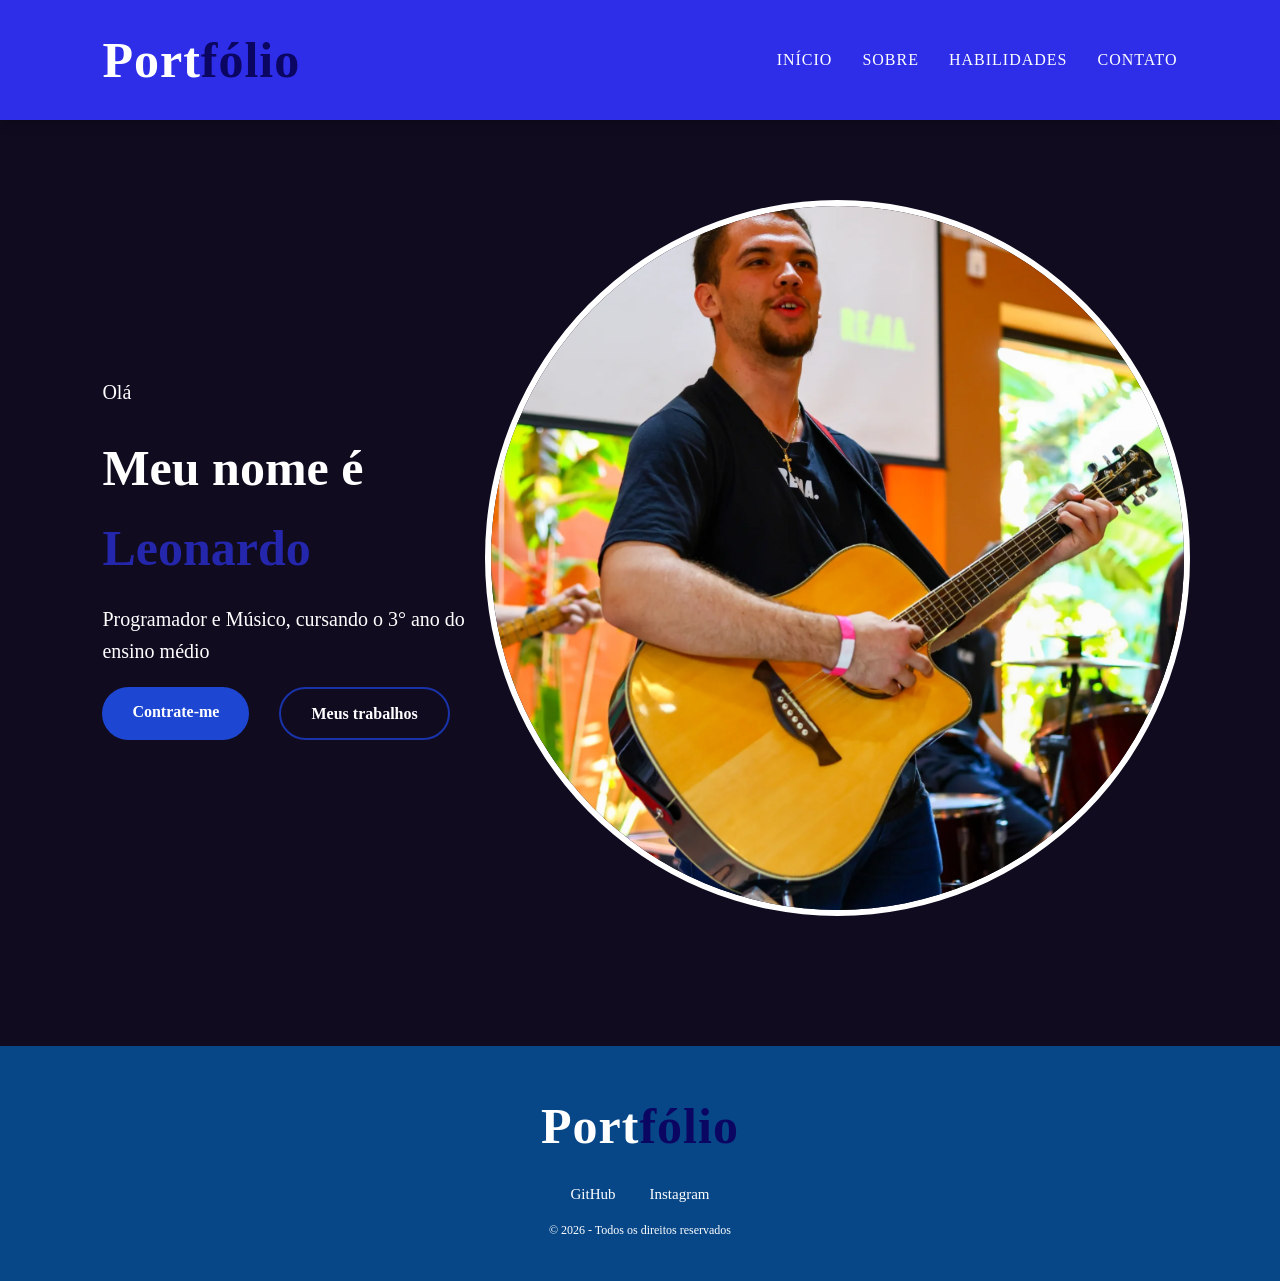
<file: index.html>
<!DOCTYPE html>
<html lang="en">
<head>
    <meta charset="UTF-8">
    <meta name="viewport" content="width=device-width, initial-scale=1.0">
    <link rel="stylesheet" href="style.css">
    <title>Portfolio_Mafioletti</title>
</head>
<body>
    <!--Cabeçalho logo e nav-->
    <header>
        <div class="logotipo">Port<span>fólio</span></div>
        <nav>
            <ul>
                <li><a href="index.html">Início</a></li>
                <li><a href="sobre.html">Sobre</a></li>
                <li><a href="habilidades.html">Habilidades</a></li>
                <li><a href="contato.html">Contato</a></li>
            </ul>
        </nav>
    </header>
    <!-- Seção principal de apresentação-->
     <main class="secao-principal">
         <div class="texto-apresentacao">
             <p class="paragrafo">Olá</p>
            <h1>Meu nome é <span>Leonardo</span></h1>
            <p>Programador e Músico, cursando o 3° ano do ensino médio</p>

            <div class="grupo-botoes">
                <a href="contratar.html" class="btn btn-contratar">Contrate-me</a>
                <a href="https://github.com/Mafioletti" class="btn btn-trabalhos">Meus trabalhos</a>
            </div>
        </div>
        <!--Area imagem principal-->
        <div class="area-imagem">
            <div class="moldura-circular">
                <img src="mafia.png">
            </div>
        </div>
    </main>
    
    <!--Rodapé-->
    <footer>
        <div class="conteudo-rodape">
            <div class="logotipo">Port<span>fólio</span></div>
            <div class="navegacao">
                <a href="https://github.com/Mafioletti">GitHub</a>
                <a href="https://www.instagram.com/leomafioletti/">Instagram</a>
            </div>
            <p class="direitos-autorais">&copy; 2026 - Todos os direitos reservados</p>
            
        </div>
    </footer>
</body>
</html>
</file>
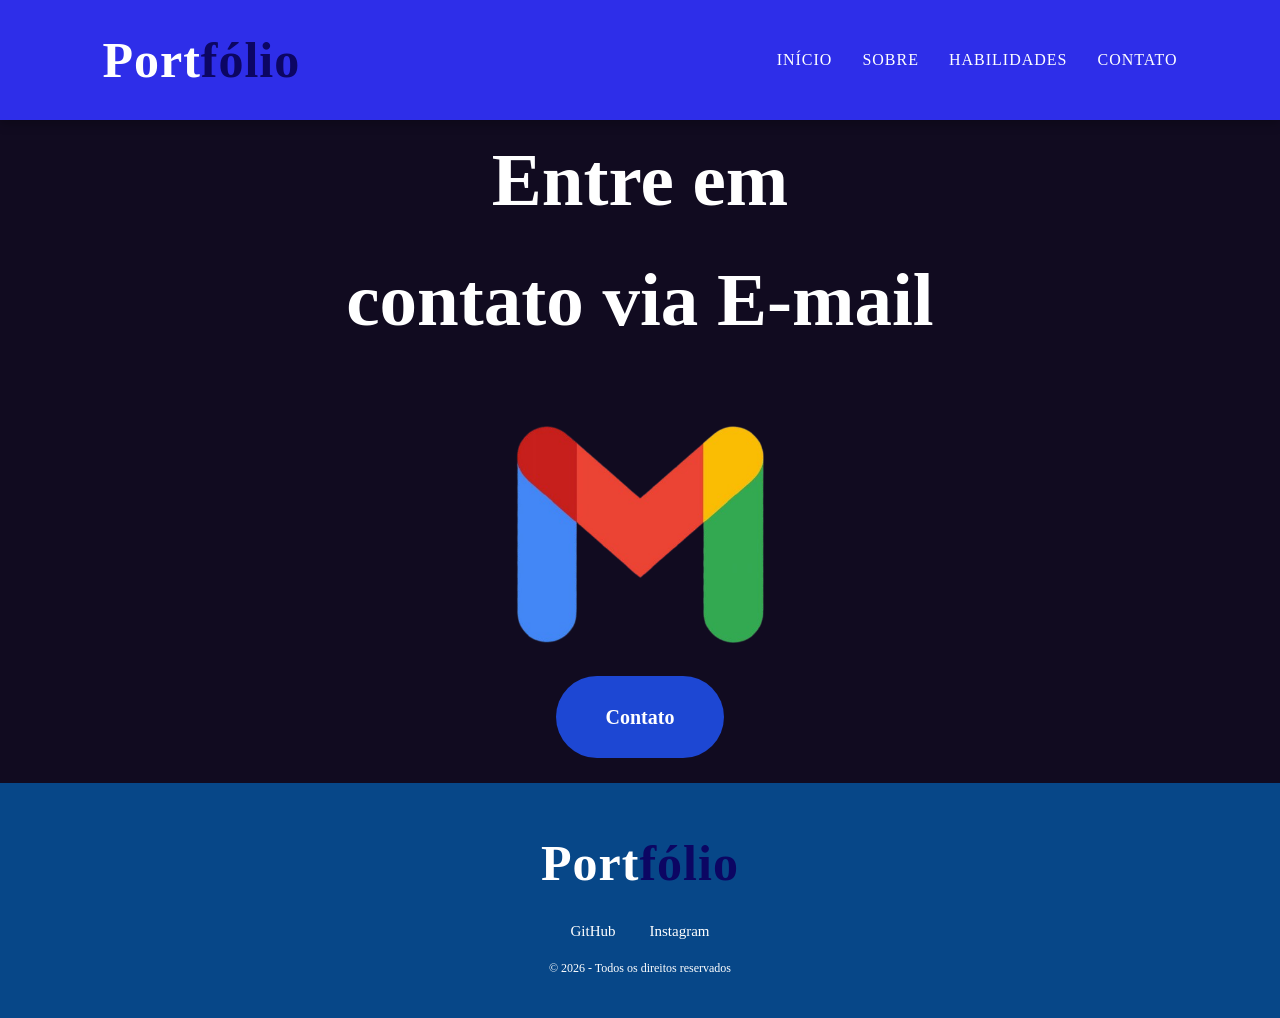
<file: contato.html>
<!DOCTYPE html>
<html lang="en">
<head>
    <meta charset="UTF-8">
    <meta name="viewport" content="width=device-width, initial-scale=1.0">
    <link rel="stylesheet" href="contato.css">
    <title>Portfolio_Mafioletti</title>
</head>
<body>
    <header>
        <div class="logotipo">Port<span>fólio</span></div>
        <nav>
            <ul>
                <li><a href="index.html">Início</a></li>
                <li><a href="sobre.html">Sobre</a></li>
                <li><a href="habilidades.html">Habilidades</a></li>
                <li><a href="contato.html">Contato</a></li>
            </ul>
        </nav>
    </header>

    <main class="secao-principal-contato">
         <div class="texto-apresentacao-contato">
            <h1><span>Entre em <br>contato via E-mail</span></h1>
        </div>

        <div class="area-imagem">
            <img src="gmail-removebg-preview.png" alt="Gmail Logo">
        </div>

        <div class="grupo-botoes-contato">
            <a href="https://mail.google.com/mail/u/1/?fs=1&to=leomafioletti@gmail.com&tf=cm" class="btn-c btn-contato">Contato</a>
        </div>
    </main>
    
    <footer>
        <div class="conteudo-rodape">
            <div class="logotipo">Port<span>fólio</span></div>
            <div class="navegacao">
                <a href="https://github.com/Mafioletti">GitHub</a>
                <a href="https://www.instagram.com/leomafioletti/">Instagram</a>
            </div>
            <p class="direitos-autorais">&copy; 2026 - Todos os direitos reservados</p>
        </div>
    </footer>
</body>
</html>
</file>
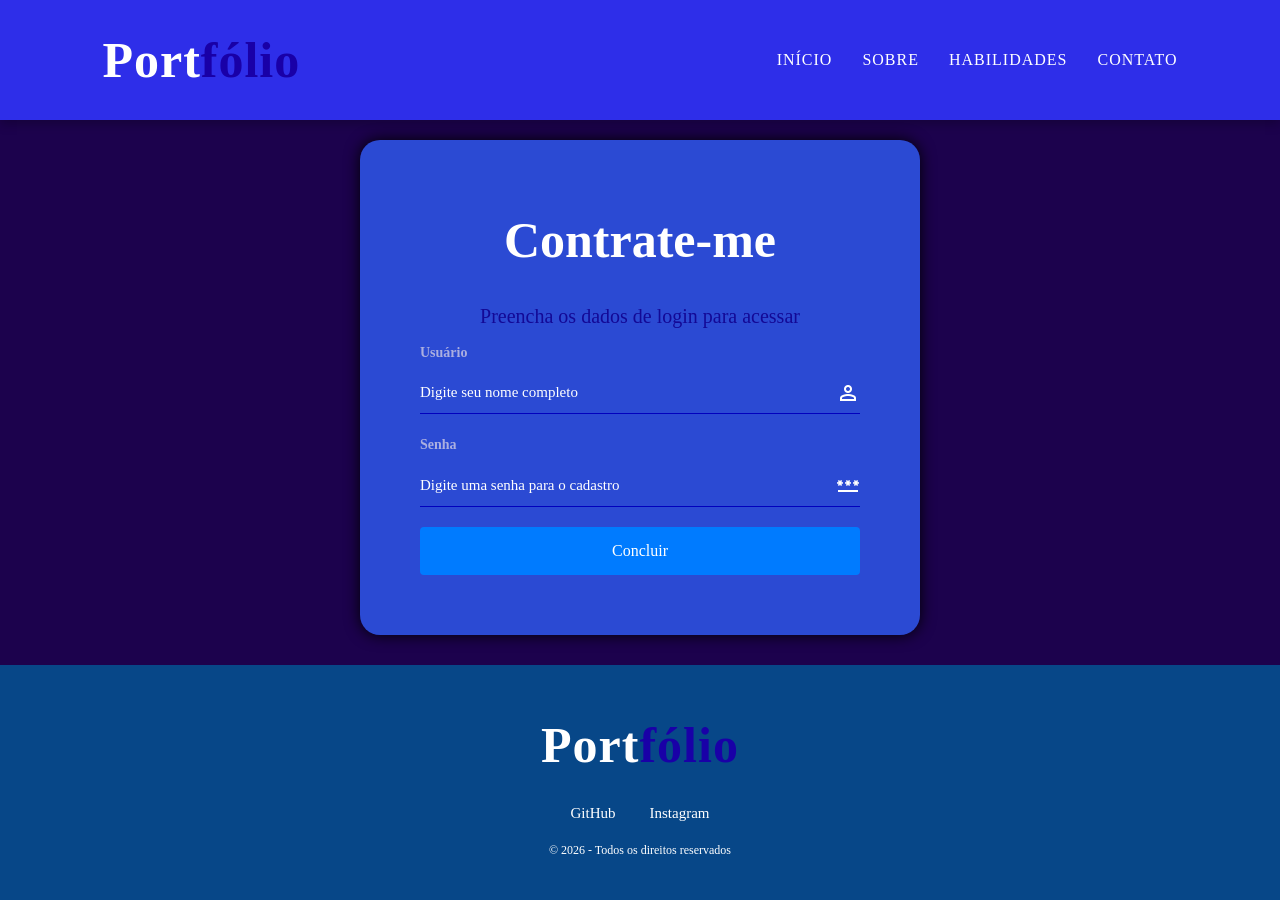
<file: contratar.html>
<!DOCTYPE html>
<html lang="en">
<head>
    <meta charset="UTF-8">
    <meta name="viewport" content="width=device-width, initial-scale=1.0">
    <title>Tela de Login</title>
    <link rel="stylesheet" href="contratar.css">
    <link rel="stylesheet" href="https://fonts.googleapis.com/css2?family=Material+Symbols+Outlined" />
</head>
<body>
    <!--Cabeçalho logo e nav-->
    <header>
        <div class="logotipo">Port<span>fólio</span></div>
        <nav>
            <ul>
                <li><a href="index.html">Início</a></li>
                <li><a href="sobre.html">Sobre</a></li>
                <li><a href="habilidades.html">Habilidades</a></li>
                <li><a href="contato.html">Contato</a></li>
            </ul>
        </nav>
    </header>
    <!-- Seção principal de apresentação-->
     <div class="login-box">
        <h1>
            <span>Contrate-me</span>
        </h1>
        <p>Preencha os dados de login para acessar</p>
        <div class="input-group">
            <label><strong>Usuário</strong></label>
            <div class="input-box">
                <input type="text" placeholder="Digite seu nome completo">
                <span class="material-symbols-outlined">
                person
                </span>
            </div>
        </div>
        <div class="input-group">
            <label><strong>Senha</strong></label>
            <div class="input-box">
                <input type="password" placeholder="Digite uma senha para o cadastro">
                <span class="material-symbols-outlined">
                password
                </span>
            </div>
        </div>
        <button>Concluir</button>
    </div>
    <!--Rodapé-->
    <footer>
        <div class="conteudo-rodape">
            <div class="logotipo">Port<span>fólio</span></div>
            <div class="navegacao">
                <a href="https://github.com/Mafioletti">GitHub</a>
                <a href="https://www.instagram.com/leomafioletti/">Instagram</a>
            </div>
            <p class="direitos-autorais">&copy; 2026 - Todos os direitos reservados</p>
        </div>
    </footer>
</body>
</html>
</file>
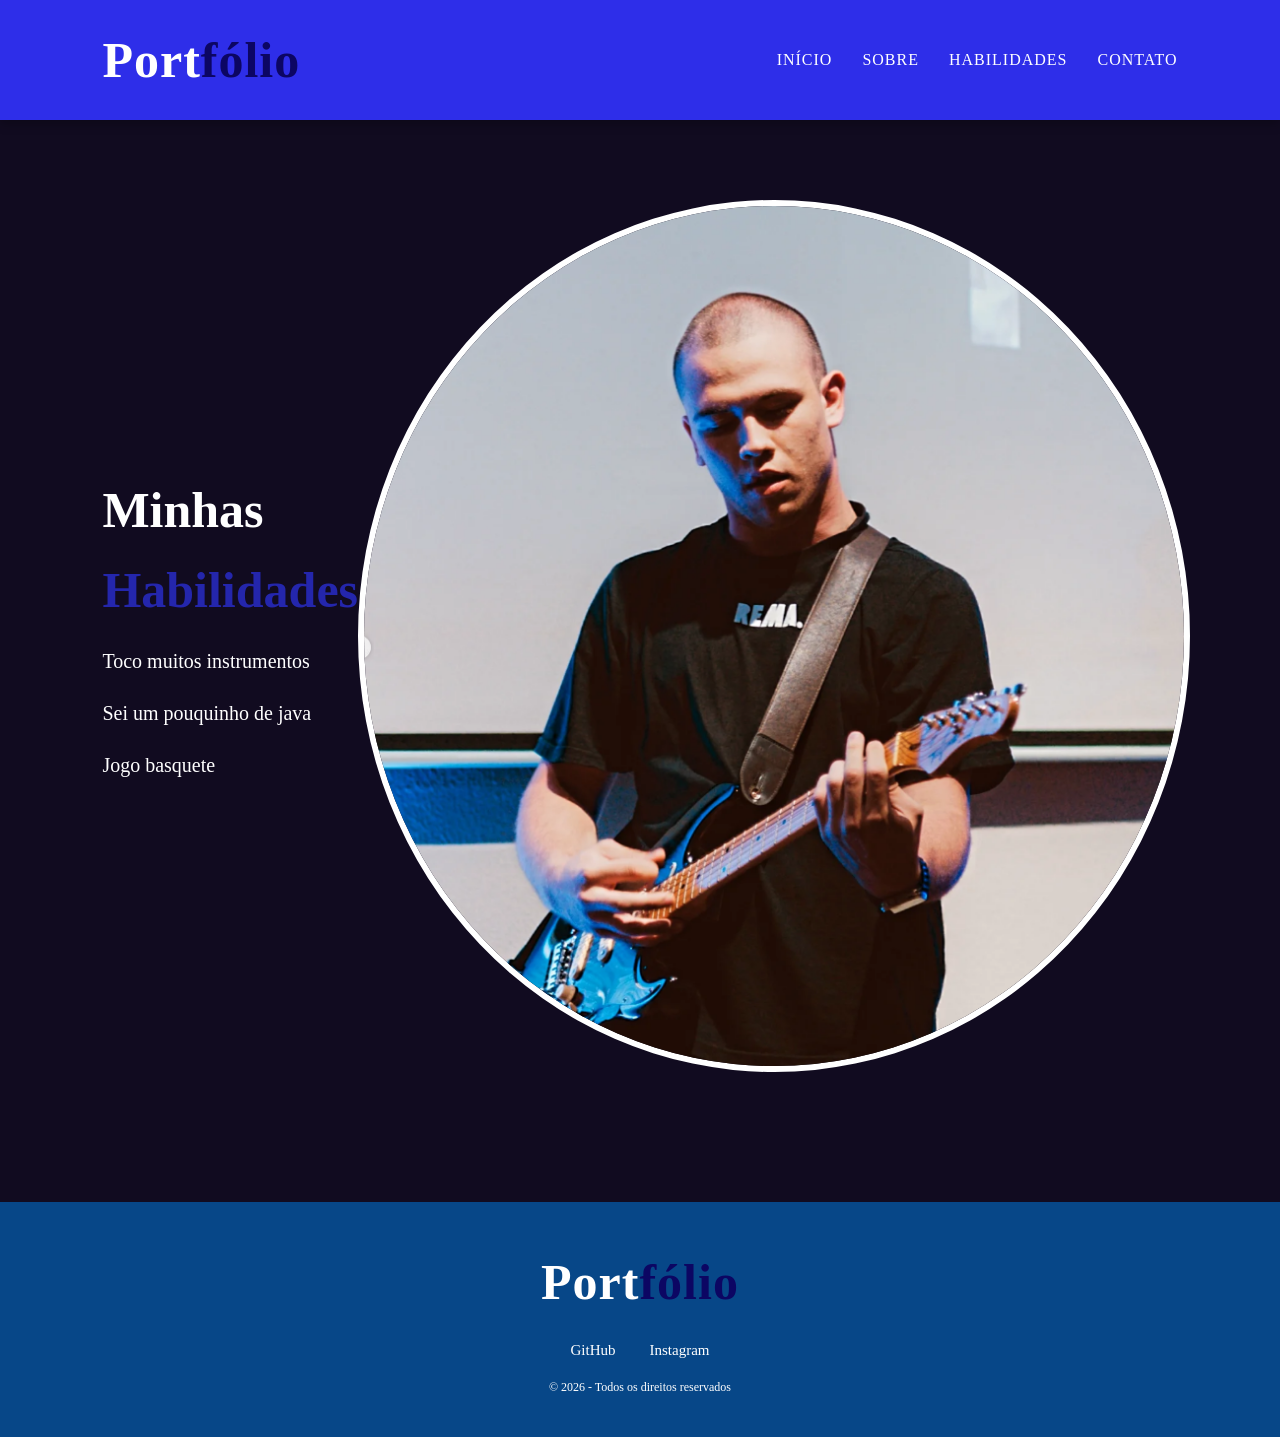
<file: habilidades.html>
<!DOCTYPE html>
<html lang="en">
<head>
    <meta charset="UTF-8">
    <meta name="viewport" content="width=device-width, initial-scale=1.0">
    <link rel="stylesheet" href="style.css">
    <title>Portfolio_Mafioletti</title>
</head>
<body>
    <!--Cabeçalho logo e nav-->
    <header>
        <div class="logotipo">Port<span>fólio</span></div>
        <nav>
            <ul>
                <li><a href="index.html">Início</a></li>
                <li><a href="sobre.html">Sobre</a></li>
                <li><a href="habilidades.html">Habilidades</a></li>
                <li><a href="contato.html">Contato</a></li>
            </ul>
        </nav>
    </header>
    <!-- Seção principal de apresentação-->
     <main class="secao-principal">
         <div class="texto-apresentacao">
                <h1>Minhas<br><span>Habilidades</span></h1>
            <p>Toco muitos instrumentos</p>
            <p>Sei um pouquinho de java</p>
            <p>Jogo basquete</p>

        </div>
        <!--Area imagem principal-->
        <div class="area-imagem">
            <div class="moldura-circular">
                <img src="mafia3.png">
            </div>
        </div>
    </main>
    
    <!--Rodapé-->
    <footer>
        <div class="conteudo-rodape">
            <div class="logotipo">Port<span>fólio</span></div>
            <div class="navegacao">
                <a href="https://github.com/Mafioletti">GitHub</a>
                <a href="https://www.instagram.com/leomafioletti/">Instagram</a>
            </div>
            <p class="direitos-autorais">&copy; 2026 - Todos os direitos reservados</p>
            
        </div>
    </footer>
</body>
</html>
</file>
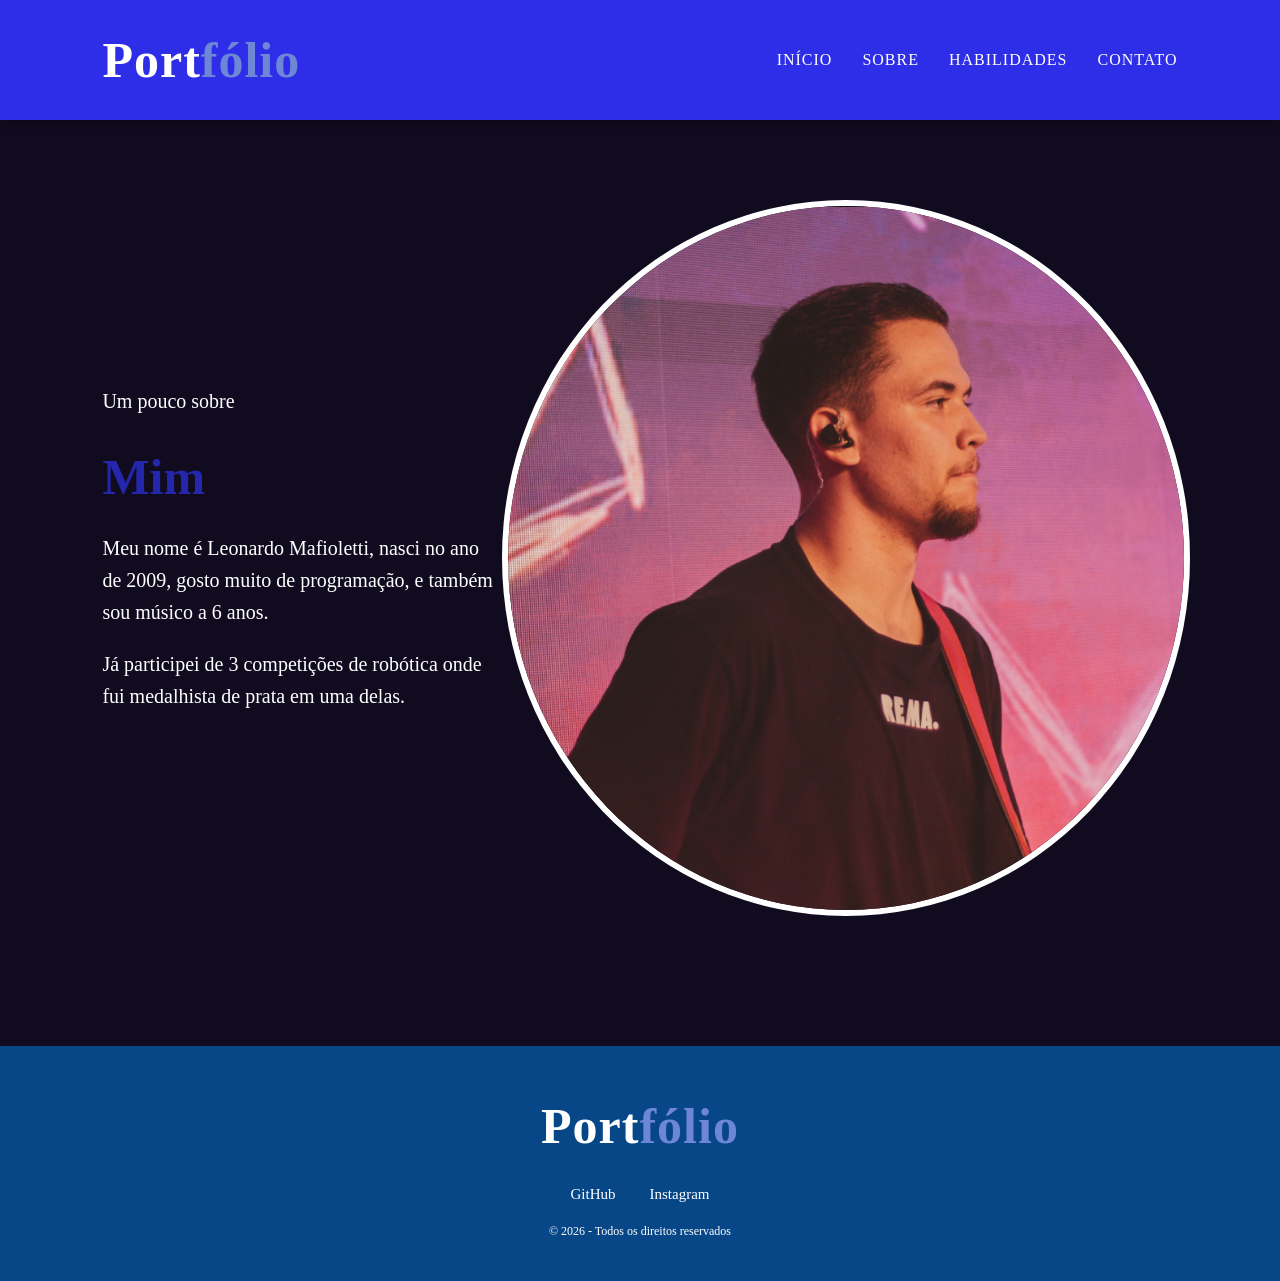
<file: sobre.html>
<!DOCTYPE html>
<html lang="en">
<head>
    <meta charset="UTF-8">
    <meta name="viewport" content="width=device-width, initial-scale=1.0">
    <link rel="stylesheet" href="sobre.css">
    <title>Portfolio_Mafioletti</title>
</head>
<body>
    <!--Cabeçalho logo e nav-->
    <header>
        <div class="logotipo">Port<span>fólio</span></div>
        <nav>
            <ul>
                <li><a href="index.html">Início</a></li>
                <li><a href="sobre.html">Sobre</a></li>
                <li><a href="habilidades.html">Habilidades</a></li>
                <li><a href="contato.html">Contato</a></li>
            </ul>
        </nav>
    </header>
    <!-- Seção principal de apresentação-->
    <main class="secao-principal">
        <div class="texto-apresentacao">
            <p class="paragrafo">Um pouco sobre</p>
           <h1><span>Mim</span></h1>
           <p>Meu nome é Leonardo Mafioletti, nasci  no ano de 2009, gosto muito de programação, e também sou músico a 6 anos.</p>
           <p>Já participei de 3 competições de robótica onde fui medalhista de prata em uma delas.</p>

           
       </div>
       <!--Area imagem principal-->
       <div class="area-imagem">
           <div class="moldura-circular">
               <img src="mafia2.png">
           </div>
       </div>
   </main>
    
    <!--Rodapé-->
    <footer>
        <div class="conteudo-rodape">
            <div class="logotipo">Port<span>fólio</span></div>
            <div class="navegacao">
                <a href="https://github.com/Mafioletti">GitHub</a>
                <a href="https://www.instagram.com/leomafioletti/">Instagram</a>
            </div>
            <p class="direitos-autorais">&copy; 2026 - Todos os direitos reservados</p>
            
        </div>
    </footer>
</body>
</html>
</file>
<file: style.css>
*{
    margin: 0;
    padding: 0;
    font-family: Georgia, 'Times New Roman', Times, serif;
}

body{
    background: lch(4.16% 13.56 294.16);
    color: white;
    line-height: 1.6;
}
header{
    display: flex;
    justify-content: space-between;
    align-items: center;
    padding: 20px 8%;
    background-color: rgb(46, 46, 233);
    box-shadow: 0 4px 10px rgba(0, 0, 0, 0.256);
    position: sticky;
    top: 0;
    z-index: 1000;/*garante que o menu fica acima de todos os elementos*/
}
.logotipo{
    font-size: 50px;
    font-weight: 700;
    color: white;
    letter-spacing: 1px;
}
.logotipo span{
    color: rgb(12, 6, 99);
}
nav ul{
    display: flex;
    list-style: none;
}
nav ul li{
    margin-left: 30px;
}
nav ul li a{
    text-decoration: none;
    color: white;
    font-weight: 300;
    text-transform: uppercase;
    letter-spacing: 1px;
    transition: 0.3s;
}
nav ul li a:hover{
    color: aqua;
}
/*conteúdo principal*/
.secao-principal{
    display: flex;
    align-items: center;
    justify-content: space-between;
    padding: 80px 8%;
}
.texto-apresentacao{
    max-width: 400px;
}
.texto-apresentacao .saudacao{
    color: rgb(46, 46, 233);
    font-size:  20px;
    font-weight: 600;
    margin-bottom: 10px;
}
.texto-apresentacao h1{
    font-size: 50px;
    margin-bottom: 15px;
}
.texto-apresentacao h1 span{
    color: rgb(36, 38, 172);
}
.texto-apresentacao p{
    color: white;
    font-size: 20px;
    margin-bottom: 20px;
}
.grupo-botoes{
    display: flex;
    gap: 30px;
}
.btn{
    padding: 12px 30px;
    border-radius: 50px;
    text-decoration: none;
    font-weight: bold;
    transform: 0.3s;
}
.btn:active{
    color: rgb(33, 33, 196);
}
.btn-contratar{
    background-color: rgb(29, 71, 211);
    color: rgb(255, 255, 255);
}
.btn-contratar:hover{
    background-color: rgb(8, 87, 139);
}
.btn-trabalhos{
    border: 2px solid rgb(25, 51, 170);
    color: white;
}
.btn-trabalhos:hover{
    background-color: rgb(8, 87, 139);
    
}
.area-imagem{
    position: relative;
}
.moldura-circular{
    background-color: rgb(8, 87, 139);
    width: 100%;
    height: 100%;
    border-radius: 50%;
    overflow: hidden;
    display: flex;
    justify-content: center;
    align-items: flex-end;
    border: 6px solid white;
}
.moldura-circular img{
    width: 100%;
    height: 100%;
    object-fit: cover;
}
footer{
    background-color: rgb(7, 71, 136);
    padding: 40px 8%;
    text-align: center;
    margin-top: 50px;
}
.conteudo-rodape{
    display: flex;
    flex-direction: column;
    align-items: center;
    gap: 15px;
}

.navegacao a{
    color: white;
    text-decoration: none;
    margin: 0 15px;
    font-size: 15px;
}
.navegacao a:hover{
    color: rgb(9, 99, 189)
}
.direitos-autorais{
    font-size: 12px;
}
</file>
<file: contato.css>
*{
    margin: 0;
    padding: 0;
    font-family: Georgia, 'Times New Roman', Times, serif;
}

body{
    background: lch(4.16% 13.56 294.16);
    color: white;
    line-height: 1.6;
}
header{
    display: flex;
    justify-content: space-between;
    align-items: center;
    padding: 20px 8%;
    background-color: rgb(46, 46, 233);
    box-shadow: 0 4px 10px rgba(0, 0, 0, 0.256);
    position: sticky;
    top: 0;
    z-index: 1000;/*garante que o menu fica acima de todos os elementos*/
}
.logotipo{
    font-size: 50px;
    font-weight: 700;
    color: white;
    letter-spacing: 1px;
}
.logotipo span{
    color: rgb(12, 6, 99);
}
nav ul{
    display: flex;
    list-style: none;
}
nav ul li{
    margin-left: 30px;
}
nav ul li a{
    text-decoration: none;
    color: white;
    font-weight: 300;
    text-transform: uppercase;
    letter-spacing: 1px;
    transition: 0.3s;
}
nav ul li a:hover{
    color: aqua;
}
/*conteúdo principal*/
.secao-principal-contato {
    display: flex;
    flex-direction: column; 
    align-items: center;  
    text-align: center;     
}

.texto-apresentacao-contato h1{
    font-size: 75px;
    margin-bottom: 15px;
    color: white;
}
.texto-apresentacao-contato h1 span{
    color: rgb(255, 255, 255);
}

.grupo-botoes{
    display: flex;
    gap: 30px;
}
.btn-c{
    padding: 30px 50px;
    border-radius: 100px;
    text-decoration: none;
    font-weight: bold;
    transform: 0.3s;
}
.btn-c:active{
    color: rgb(33, 33, 196);
}
.btn-contato{
    font-size: 20px;
    background-color: rgb(29, 71, 211);
    color: rgb(255, 255, 255);
}
.btn-contato:hover{
    background-color: rgb(8, 87, 139);
}
.area-imagem img{
    width: 300px;
    position: relative;
}

footer{
    background-color: rgb(7, 71, 136);
    padding: 40px 8%;
    text-align: center;
    margin-top: 50px;
    flex-shrink: 0;
}
.conteudo-rodape{
    display: flex;
    flex-direction: column;
    align-items: center;
    gap: 15px;
}

.navegacao a{
    color: white;
    text-decoration: none;
    margin: 0 15px;
    font-size: 15px;
}
.navegacao a:hover{
    color: rgb(9, 99, 189)
}
.direitos-autorais{
    font-size: 12px;
}
</file>
<file: contratar.css>
*{
    margin: 0;
    padding: 0;
    font-family: Georgia, 'Times New Roman', Times, serif;
}

body{
    background: lch(6.79% 50.41 305.29);
    color: white;
    line-height: 1.6;
}
header{
    display: flex;
    justify-content: space-between;
    align-items: center;
    padding: 20px 8%;
    background-color: rgb(46, 46, 233);
    box-shadow: 0 4px 10px rgba(0, 0, 0, 0.256);
    position: sticky;
    top: 0;
    z-index: 1000;/*garante que o menu fica acima de todos os elementos*/
}
.logotipo{
    font-size: 50px;
    font-weight: 700;
    color: white;
    letter-spacing: 1px;
}
.logotipo span{
    color: rgb(25, 0, 167);
}
nav ul{
    display: flex;
    list-style: none;
}
nav ul li{
    margin-left: 30px;
}
nav ul li a{
    text-decoration: none;
    color: white;
    font-weight: 300;
    text-transform: uppercase;
    letter-spacing: 1px;
    transition: 0.3s;
}
nav ul li a:hover{
    color: aqua;
}


/*conteúdo principal*/
.login-box{
    background: rgb(43, 74, 211);
    width: 440px;
    padding: 60px;
    border-radius: 20px;
    box-shadow: 0 0 15px rgb(0, 0, 0);
    margin: auto;
    margin-top: 20px;
}
.login-box h1{
    text-align: center;
    font-size: 50px;
    color: rgb(255, 255, 255);
    margin-bottom: 20px;
}
.login-box h1 span{
    color: rgb(255, 255, 255);
}

.login-box p{
    font-size: 20px;
    text-align: center;
    color: rgb(19, 9, 150);
}
.input-group label {
    margin-bottom: 8px;
    margin-top: 10px;
    display: block;
    color: #abafe0;
    font-size: 14px;
    font-weight: 500;
}
.input-box{
    display: flex;
    align-items: center;
    border-bottom: 1px solid rgb(1, 1, 190);
    margin-bottom: 20px;
}
.input-box input::placeholder{
    color: white;
}
.input-box input {
    width: 100%;
    border: none;
    outline: none;
    background: transparent;
    padding: 12px 0;
    font-size: 15px;
    color: #fff; 
}


button{
    width: 100%;
    padding: 15px;
    border: none;
    background: #007bff;
    color: white;
    font-size: 16px;
    border-radius: 4px;
    cursor: pointer;
    transition: .3s;
}

button:hover{
    background: rgb(0, 0, 224);
}

footer{
    background-color: rgb(7, 71, 136);
    padding: 40px 0;
    text-align: center;
    position: fixed;
    bottom: 0;
    width: 100%;
}
.conteudo-rodape{
    display: flex;
    flex-direction: column;
    align-items: center;
    gap: 15px;
}

.navegacao a{
    color: white;
    text-decoration: none;
    margin: 0 15px;
    font-size: 15px;
}
.navegacao a:hover{
    color: rgb(9, 99, 189)
}
.direitos-autorais{
    font-size: 12px;
}
</file>
<file: sobre.css>
*{
    margin: 0;
    padding: 0;
    font-family: Georgia, 'Times New Roman', Times, serif;
}

body{
    background: lch(4.16% 13.56 294.16);
    color: white;
    line-height: 1.6;
}
header{
    display: flex;
    justify-content: space-between;
    align-items: center;
    padding: 20px 8%;
    background-color: rgb(46, 46, 233);
    box-shadow: 0 4px 10px rgba(0, 0, 0, 0.256);
    position: sticky;
    top: 0;
    z-index: 1000;/*garante que o menu fica acima de todos os elementos*/
}
.logotipo{
    font-size: 50px;
    font-weight: 700;
    color: white;
    letter-spacing: 1px;
}
.logotipo span{
    color: rgb(110, 134, 214);
}
nav ul{
    display: flex;
    list-style: none;
}
nav ul li{
    margin-left: 30px;
}
nav ul li a{
    text-decoration: none;
    color: white;
    font-weight: 300;
    text-transform: uppercase;
    letter-spacing: 1px;
    transition: 0.3s;
}
nav ul li a:hover{
    color: aqua;
}
/*conteúdo principal*/
.secao-principal{
    display: flex;
    align-items: center;
    justify-content: space-between;
    padding: 80px 8%;
}
.texto-apresentacao{
    max-width: 400px;
}
.texto-apresentacao .saudacao{
    color: rgb(46, 46, 233);
    font-size:  20px;
    font-weight: 600;
    margin-bottom: 10px;
}
.texto-apresentacao h1{
    font-size: 50px;
    margin-bottom: 15px;
}
.texto-apresentacao h1 span{
    color: rgb(36, 38, 172);
}
.texto-apresentacao p{
    color: white;
    font-size: 20px;
    margin-bottom: 20px;
}

.area-imagem{
    position: relative;
}
.moldura-circular{
    background-color: rgb(8, 87, 139);
    width: 100%;
    height: 100%;
    border-radius: 50%;
    overflow: hidden;
    display: flex;
    justify-content: center;
    align-items: flex-end;
    border: 6px solid white;
}
.moldura-circular img{
    width: 100%;
    height: 100%;
    object-fit: cover;
}
footer{
    background-color: rgb(7, 71, 136);
    padding: 40px 8%;
    text-align: center;
    margin-top: 50px;
}
.conteudo-rodape{
    display: flex;
    flex-direction: column;
    align-items: center;
    gap: 15px;
}

.navegacao a{
    color: white;
    text-decoration: none;
    margin: 0 15px;
    font-size: 15px;
}
.navegacao a:hover{
    color: rgb(9, 99, 189)
}
.direitos-autorais{
    font-size: 12px;
}
</file>
